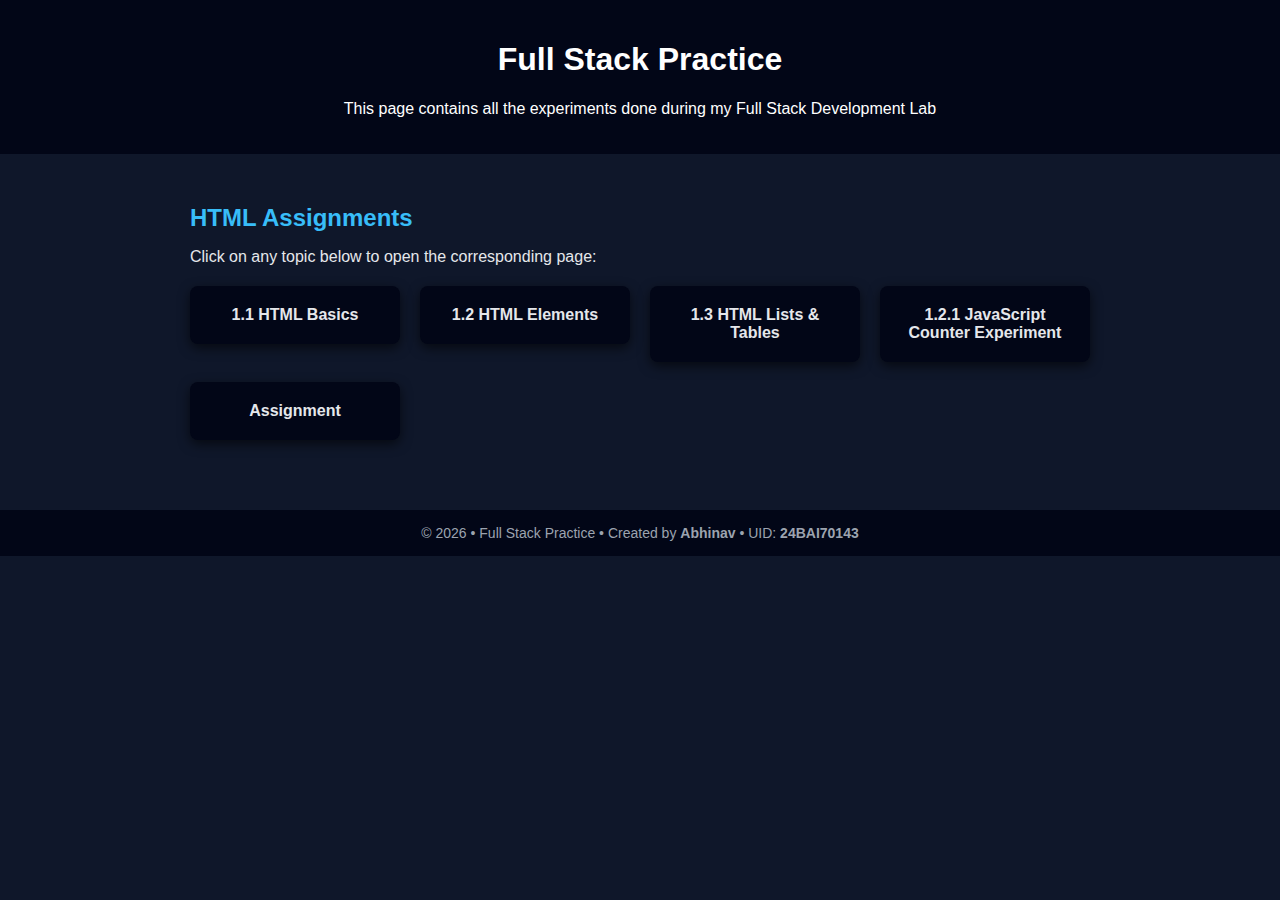
<file: Index.html>
<!DOCTYPE html>
<html lang="en">
<head>
    <meta charset="UTF-8">
    <title>Full Stack Practice</title>
    <meta name="viewport" content="width=device-width, initial-scale=1.0">

    <style>
        body {
            margin: 0;
            font-family: 'Segoe UI', Tahoma, sans-serif;
            background-color: #0f172a;
            color: #e5e7eb;
        }

        header {
            background-color: #020617;
            color: #ffffff;
            padding: 20px;
            text-align: center;
        }

        main {
            padding: 30px;
            max-width: 900px;
            margin: auto;
        }

        h2 {
            margin-bottom: 10px;
            color: #38bdf8;
        }

        .link-box {
            display: grid;
            grid-template-columns: repeat(auto-fit, minmax(200px, 1fr));
            gap: 20px;
            margin-top: 20px;
        }

        a {
            text-decoration: none;
        }

        .card {
            background-color: #020617;
            border-radius: 8px;
            padding: 20px;
            text-align: center;
            box-shadow: 0 4px 12px rgba(0,0,0,0.6);
            transition: transform 0.2s, box-shadow 0.2s, background-color 0.2s;
            color: #e5e7eb;
            font-weight: 600;
        }

        .card:hover {
            transform: translateY(-5px);
            box-shadow: 0 8px 24px rgba(0,0,0,0.8);
            background-color: #0f172a;
        }

        footer {
            text-align: center;
            padding: 15px;
            background-color: #020617;
            margin-top: 40px;
            font-size: 14px;
            color: #9ca3af;
        }
    </style>
</head>
<body>

<header>
    <h1>Full Stack Practice</h1>
    <p>This page contains all the experiments done during my Full Stack Development Lab</p>
</header>

<main>
    <h2>HTML Assignments</h2>
    <p>Click on any topic below to open the corresponding page:</p>

    <div class="link-box">
        <a href="1.1.html">
            <div class="card">1.1 HTML Basics</div>
        </a>

        <a href="1.2.html">
            <div class="card">1.2 HTML Elements</div>
        </a>

        <a href="1.3.html">
            <div class="card">1.3 HTML Lists & Tables</div>
        </a>

        <a href="1.2.1.html">
            <div class="card">1.2.1 JavaScript Counter Experiment</div>
        </a>

        <a href="assignment.html">
            <div class="card">Assignment</div>
        </a>
    </div>
</main>

<footer>
    © 2026 • Full Stack Practice • Created by <strong>Abhinav</strong> • UID: <strong>24BAI70143</strong>
</footer>

</body>
</html>
</file>
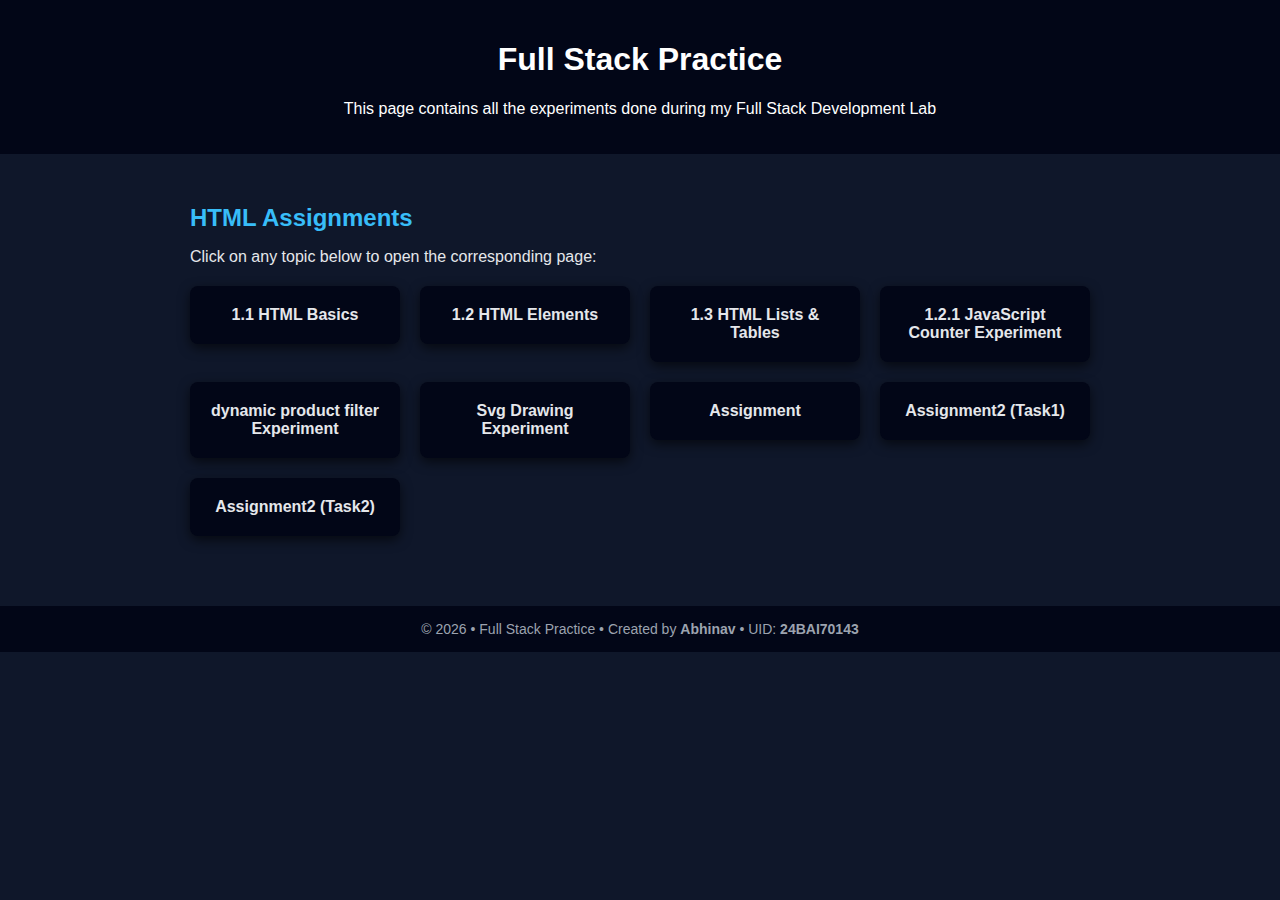
<file: index.html>
<!DOCTYPE html>
<html lang="en">
<head>
    <meta charset="UTF-8">
    <title>Full Stack Practice</title>
    <meta name="viewport" content="width=device-width, initial-scale=1.0">

    <style>
        body {
            margin: 0;
            font-family: 'Segoe UI', Tahoma, sans-serif;
            background-color: #0f172a;
            color: #e5e7eb;
        }

        header {
            background-color: #020617;
            color: #ffffff;
            padding: 20px;
            text-align: center;
        }

        main {
            padding: 30px;
            max-width: 900px;
            margin: auto;
        }

        h2 {
            margin-bottom: 10px;
            color: #38bdf8;
        }

        .link-box {
            display: grid;
            grid-template-columns: repeat(auto-fit, minmax(200px, 1fr));
            gap: 20px;
            margin-top: 20px;
        }

        a {
            text-decoration: none;
        }

        .card {
            background-color: #020617;
            border-radius: 8px;
            padding: 20px;
            text-align: center;
            box-shadow: 0 4px 12px rgba(0,0,0,0.6);
            transition: transform 0.2s, box-shadow 0.2s, background-color 0.2s;
            color: #e5e7eb;
            font-weight: 600;
        }

        .card:hover {
            transform: translateY(-5px);
            box-shadow: 0 8px 24px rgba(0,0,0,0.8);
            background-color: #0f172a;
        }

        footer {
            text-align: center;
            padding: 15px;
            background-color: #020617;
            margin-top: 40px;
            font-size: 14px;
            color: #9ca3af;
        }
    </style>
</head>
<body>

<header>
    <h1>Full Stack Practice</h1>
    <p>This page contains all the experiments done during my Full Stack Development Lab</p>
</header>

<main>
    <h2>HTML Assignments</h2>
    <p>Click on any topic below to open the corresponding page:</p>

    <div class="link-box">
        <a href="1.1.html">
            <div class="card">1.1 HTML Basics</div>
        </a>

        <a href="1.2.html">
            <div class="card">1.2 HTML Elements</div>
        </a>

        <a href="1.3.html">
            <div class="card">1.3 HTML Lists & Tables</div>
        </a>

        <a href="1.2.1.html">
            <div class="card">1.2.1 JavaScript Counter Experiment</div>
        </a>

         

         <a href="2.2.html">
            <div class="card">dynamic product filter Experiment</div>
        </a>

         <a href="2.3.html">
            <div class="card">Svg Drawing Experiment</div>
        </a>

        <a href="assignment.html">
            <div class="card">Assignment</div>
        </a>

         <a href="assignment2task1.html">
            <div class="card">Assignment2 (Task1)</div>
        </a>

         <a href="assignment2task2.html">
            <div class="card">Assignment2 (Task2)</div>
        </a>
        
    </div>
</main>

<footer>
    © 2026 • Full Stack Practice • Created by <strong>Abhinav</strong> • UID: <strong>24BAI70143</strong>
</footer>

</body>
</html>
</file>
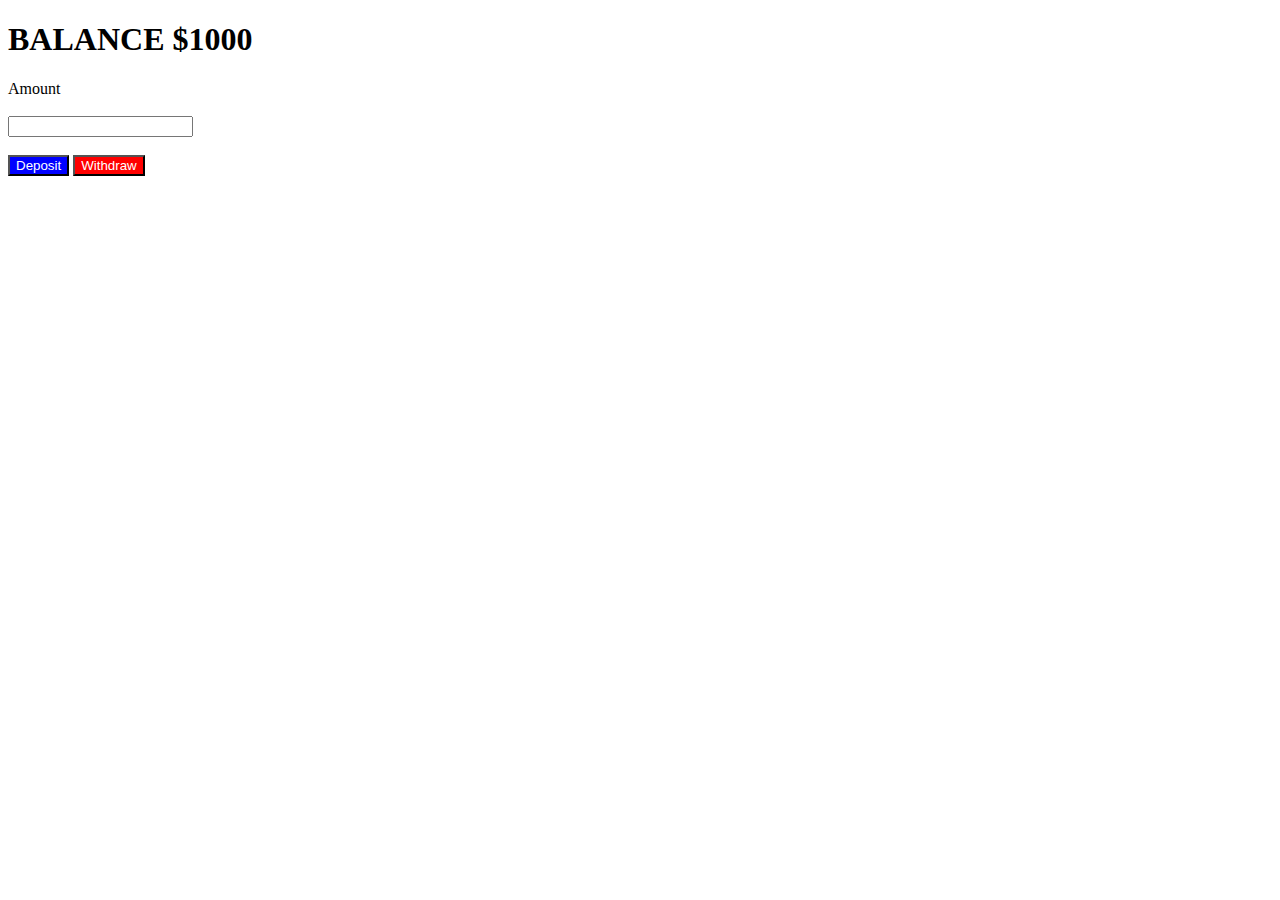
<file: 1.1.html>
<!DOCTYPE html>
<html>
<head>
    <title>Banking Interface</title>
</head>
<body>
    <h1>BALANCE $1000</h1>
    <label>Amount</label><br><br>
     <input 
     type="number" 
    ><br><br>

    <button style="background-color:blue; color:white;">
    Deposit
    </button>

    <button style="background-color:red; color:white;">
     Withdraw
    </button>

</body>
</html>
</file>
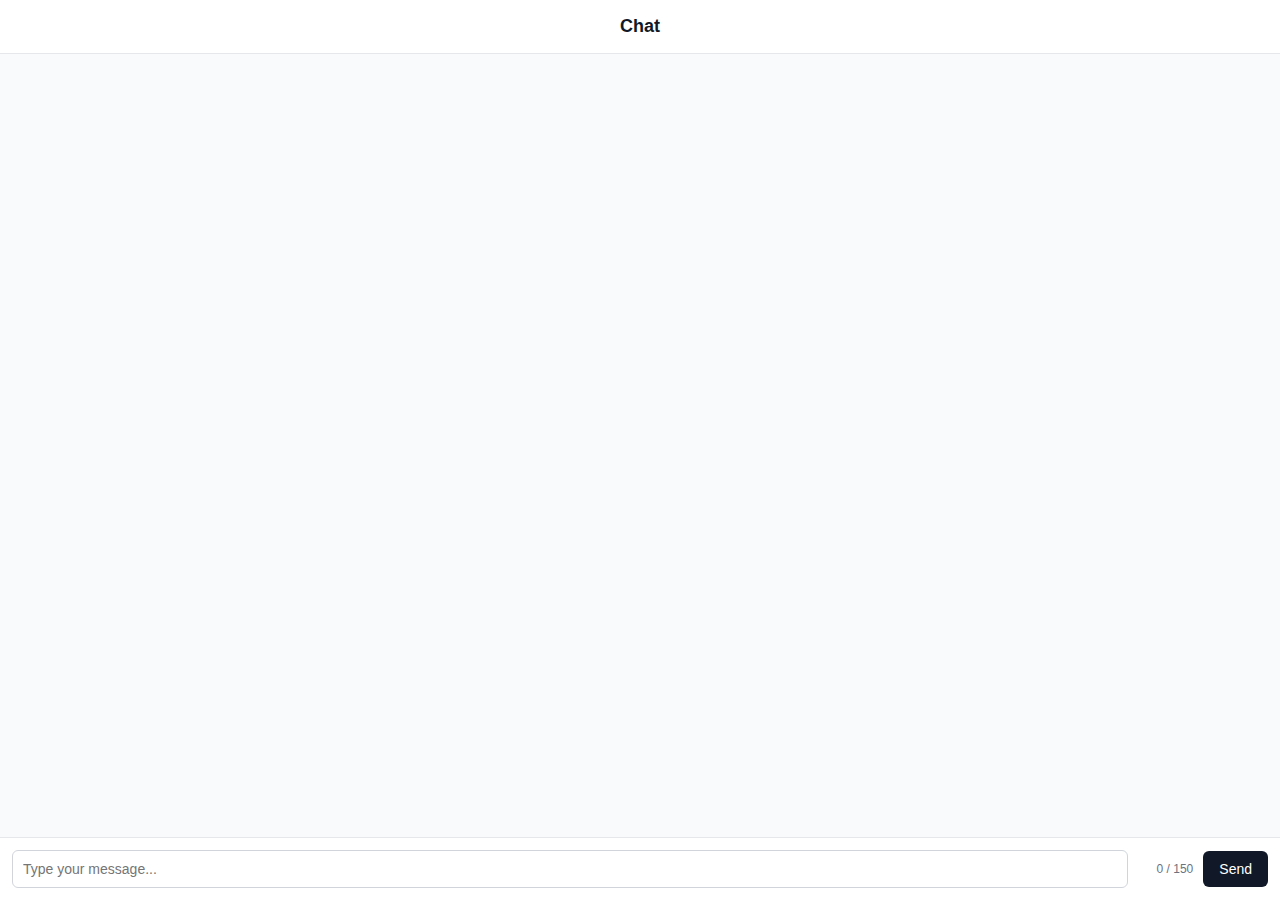
<file: 1.2.1.html>
<!DOCTYPE html>
<html lang="en">
<head>
<meta charset="UTF-8">
<title>Light Chatbox</title>

<style>
    * {
        box-sizing: border-box;
        font-family: "Segoe UI", Arial, sans-serif;
    }

    body {
        margin: 0;
        height: 100vh;
        background: #f9fafb;
    }

    .chat-app {
        height: 100vh;
        display: flex;
        flex-direction: column;
    }

    .chat-header {
        padding: 16px;
        text-align: center;
        font-size: 18px;
        font-weight: 600;
        background: #ffffff;
        border-bottom: 1px solid #e5e7eb;
        color: #111827;
    }

    .messages {
        flex: 1;
        padding: 16px;
        overflow-y: auto;
        background: #f9fafb;
    }

    .message {
        background: #ffffff;
        padding: 10px 14px;
        border-radius: 8px;
        margin-bottom: 10px;
        max-width: 60%;
        box-shadow: 0 1px 3px rgba(0,0,0,0.08);
        color: #111827;
        font-size: 14px;
    }

    .chat-input {
        display: flex;
        align-items: center;
        padding: 12px;
        background: #ffffff;
        border-top: 1px solid #e5e7eb;
        gap: 10px;
    }

    .chat-input input {
        flex: 1;
        padding: 10px;
        font-size: 14px;
        border-radius: 6px;
        border: 1px solid #d1d5db;
        outline: none;
    }

    .chat-input input:focus {
        border-color: #9ca3af;
    }

    .counter {
        font-size: 12px;
        color: #6b7280;
        min-width: 55px;
        text-align: right;
    }

    .chat-input button {
        padding: 10px 16px;
        border: none;
        border-radius: 6px;
        background: #111827;
        color: white;
        font-size: 14px;
        cursor: pointer;
    }

    .chat-input button:hover {
        background: #000000;
    }
</style>
</head>

<body>

<div class="chat-app">
    <div class="chat-header">Chat</div>

    <div class="messages" id="messages"></div>

    <div class="chat-input">
        <input
            type="text"
            id="messageInput"
            placeholder="Type your message..."
            maxlength="150"
            oninput="updateCounter()"
            onkeydown="handleEnter(event)"
        >
        <span class="counter" id="counter">0 / 150</span>
        <button onclick="sendMessage()">Send</button>
    </div>
</div>

<script>
    const MAX_LENGTH = 150;

    const input = document.getElementById("messageInput");
    const messages = document.getElementById("messages");
    const counter = document.getElementById("counter");

    function updateCounter() {
        counter.innerText = `${input.value.length} / ${MAX_LENGTH}`;
    }

    function handleEnter(event) {
        if (event.key === "Enter") {
            sendMessage();
        }
    }

    function sendMessage() {
        if (input.value.trim() === "") return;

        const msg = document.createElement("div");
        msg.className = "message";
        msg.innerText = input.value;

        messages.appendChild(msg);
        messages.scrollTop = messages.scrollHeight;

        input.value = "";
        counter.innerText = `0 / ${MAX_LENGTH}`;
    }
</script>

</body>
</html>
</file>
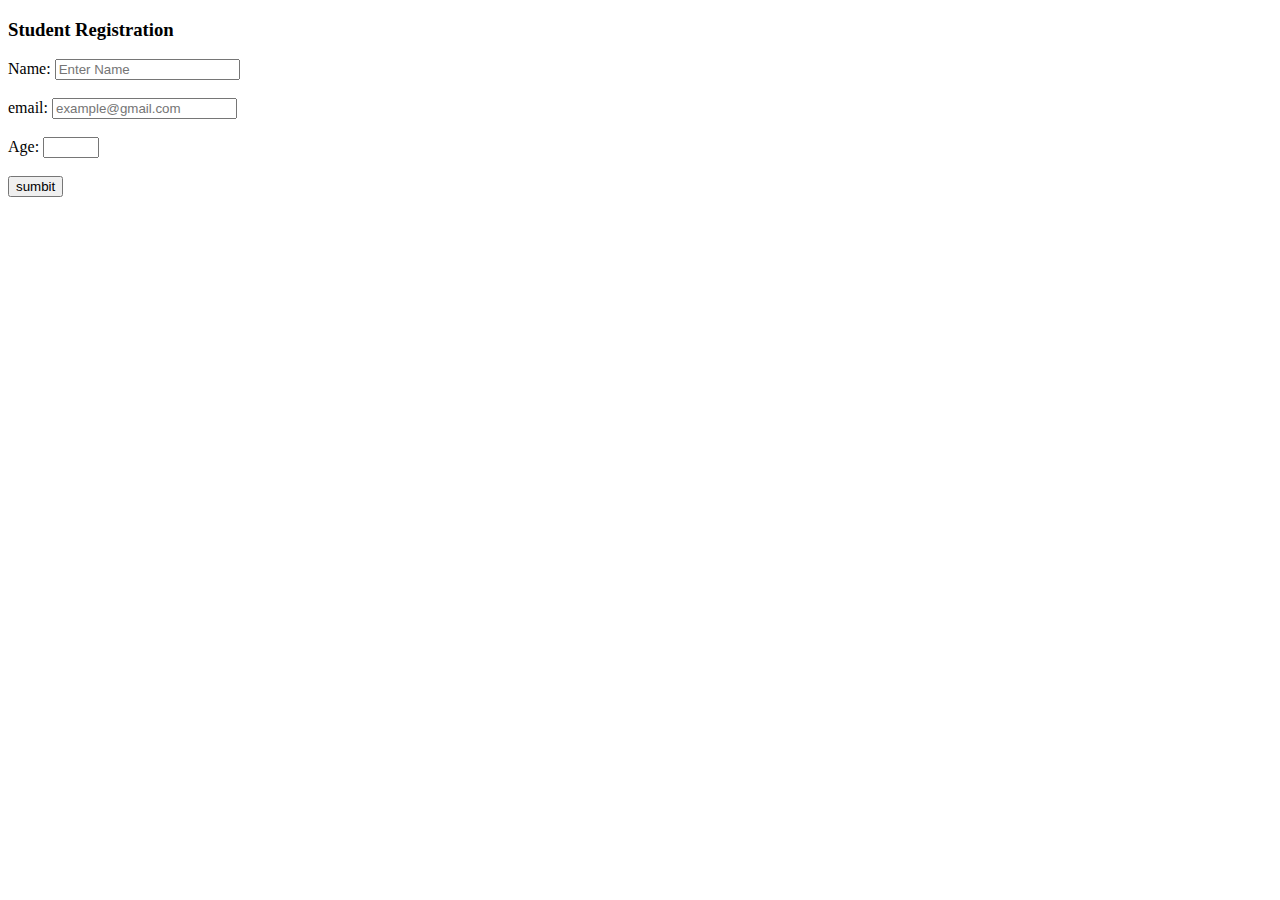
<file: 1.2.html>
<!DOCTYPE html>
<html lang="en">
<head>
    <meta charset="UTF-8">
    <meta name="viewport" content="width=device-width, initial-scale=1.0">
    <title>student registartion form</title>
</head>
<body>

    <form action="GET">

    <h3>
        Student Registration 
    </h3>
    <label for="name"> Name: </label>
    <input type="text" name="name" 
    
        required
        minlength="5"
        maxlength="10"
        placeholder="Enter Name"
        pattern="[a-z]/s"

        >
<br>
<br>

 <label for="email"> email: </label>
    <input type="email" name="email"
    required 
     placeholder="example@gmail.com"

    >


<br>
<br>
  <label for="age"> Age: </label>
    <input type="number" name="name"
     required
    min="5"
    max="35"
    >



<br>
<br>
    <input type="button" value="sumbit">


    </form>



</body>
</html>
</file>
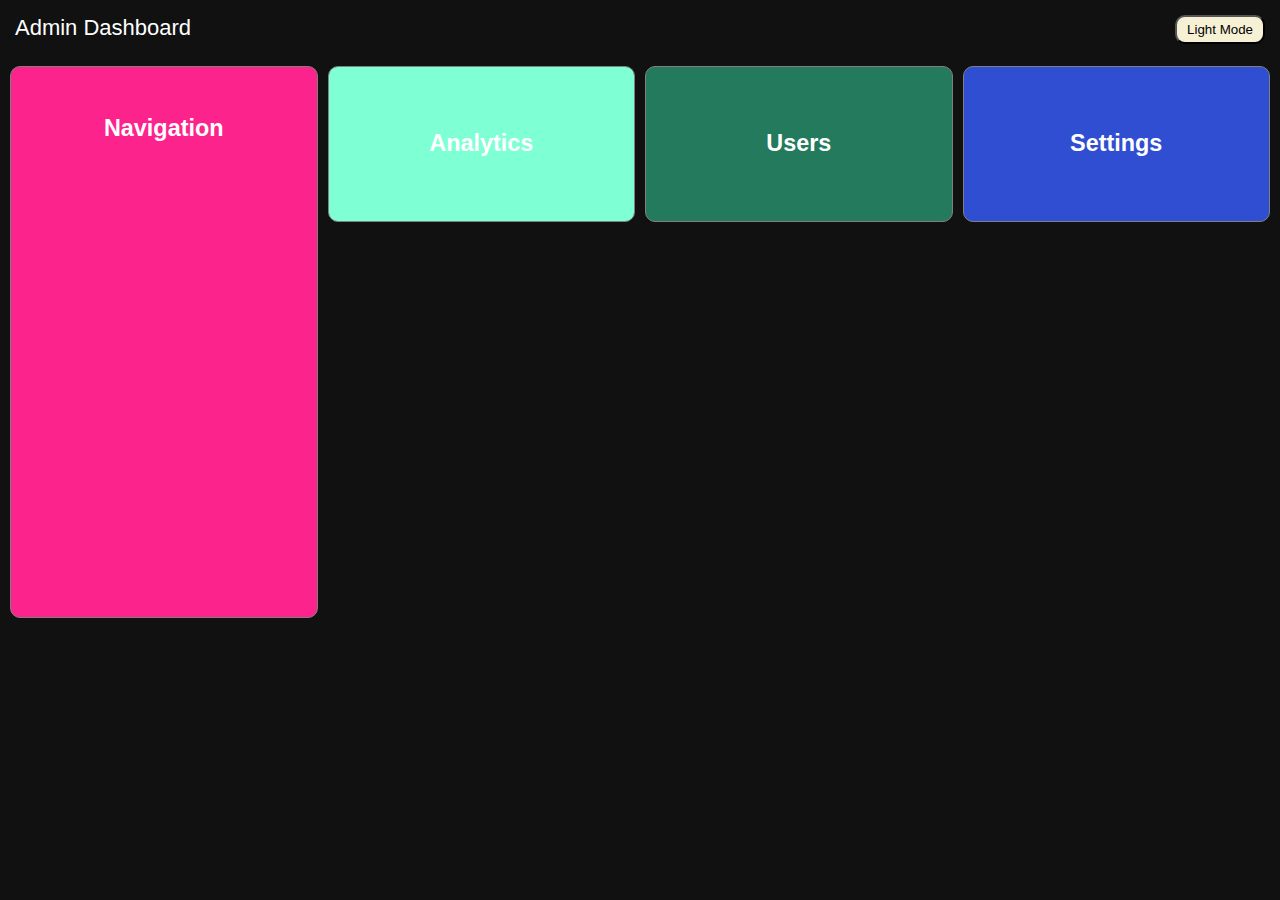
<file: 1.3.html>
<!DOCTYPE html>
<html>
<head>
    <title>Admin Dashboard</title>

    <style>
        body {
            margin: 0;
            font-family: Arial;
            background-color: #111;
            color: white;
        }

        .header {
            padding: 15px;
            font-size: 22px;
        }

        button {
            float: right;
            padding: 5px 10px;
            background-color: #f6f0d4;
            border-radius: 10px;
            
        }

        .dashboard {
            display: grid;
            grid-template-columns: 1fr 1fr 1fr 1fr;
            gap: 10px;
            padding: 10px;
        }

        .box1 {
            border: 1px solid gray;
            background-color: aquamarine;
            color: white;
            padding: 40px;
            text-align: center;
            font-size: 20px;
            border-radius: 10px;
        }
                .box2 {
            border: 1px solid gray;
            background-color: rgb(36, 122, 93);
            color: white;
            padding: 40px;
            text-align: center;
            font-size: 20px;
            border-radius: 10px;
        }
                .box3 {
            border: 1px solid gray;
            background-color: rgb(48, 78, 209);
            color: white;
            padding: 40px;
            text-align: center;
            font-size: 20px;
            border-radius: 10px;
        }
                .box {
            border: 1px solid gray;
            background-color: rgb(253, 35, 141);
            color: white;
            padding: 25px;
            height: 500px;
            border-radius: 10px;
            text-align: center;
            font-size: 20px;
        }

        .nav {
            grid-row: span 2;
        }

        .light {
            background-color: rgb(255, 255, 255);
            color: rgb(58, 56, 68);
        }
    </style>
</head>

<body id="body">

    <div class="header">
        Admin Dashboard
        <button onclick="changeTheme() ; changetag(); ">Light Mode</button>
    </div>

    <div class="dashboard">
        <div class="box nav"> 
           <h3> Navigation
           </h3>

        </div>  
        <div class="box1"><h3>Analytics</h3></div>
        <div class="box2"><h3>Users</h3></div>
        <div class="box3"><h3>Settings</h3></div>
    </div>

    <script>
        function changeTheme() {
            document.getElementById("body").classList.toggle("light");
        }

        function changetag(){
            document.getAnimations("button").AnimationEffect ("fadde")
        }
    </script>

</body>
</html>
</file>
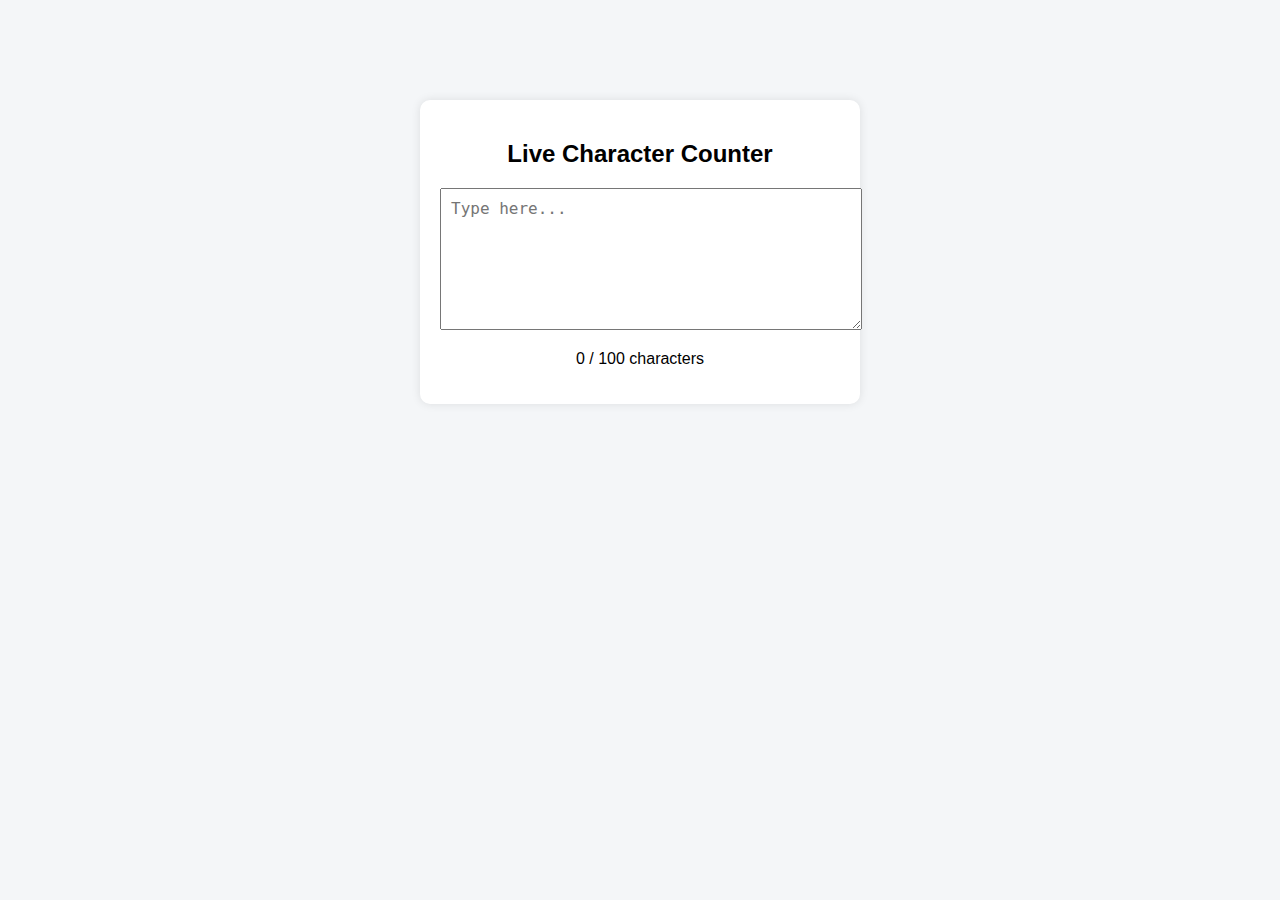
<file: 2.1.html>
<!DOCTYPE html>
<html lang="en">
<head>
    <meta charset="UTF-8">
    <title>Live Character Counter</title>

    <style>
        body {
            font-family: Arial, sans-serif;
            background-color: #f4f6f8;
        }

        .container {
            width: 400px;
            margin: 100px auto;
            padding: 20px;
            background: white;
            border-radius: 10px;
            text-align: center;
            box-shadow: 0 0 10px rgba(0, 0, 0, 0.1);
        }

        textarea {
            width: 100%;
            height: 120px;
            padding: 10px;
            font-size: 16px;
        }

        .warning {
            color: red;
            font-weight: bold;
            transition: color 0.3s ease;
        }
    </style>
</head>
<body>

    <div class="container">
        <h2>Live Character Counter</h2>

        <textarea id="textInput" maxlength="100" placeholder="Type here..."></textarea>

        <p id="counter">0 / 100 characters</p>
    </div>

    <script>
        const textInput = document.getElementById("textInput");
        const counter = document.getElementById("counter");
        const maxChars = 100;

        textInput.addEventListener("input", function () {
            const length = textInput.value.length;
            counter.textContent = length + " / " + maxChars + " characters";

            if (length === maxChars) {
                counter.classList.add("warning");
            } else {
                counter.classList.remove("warning");
            }
        });
    </script>

</body>
</html>
</file>
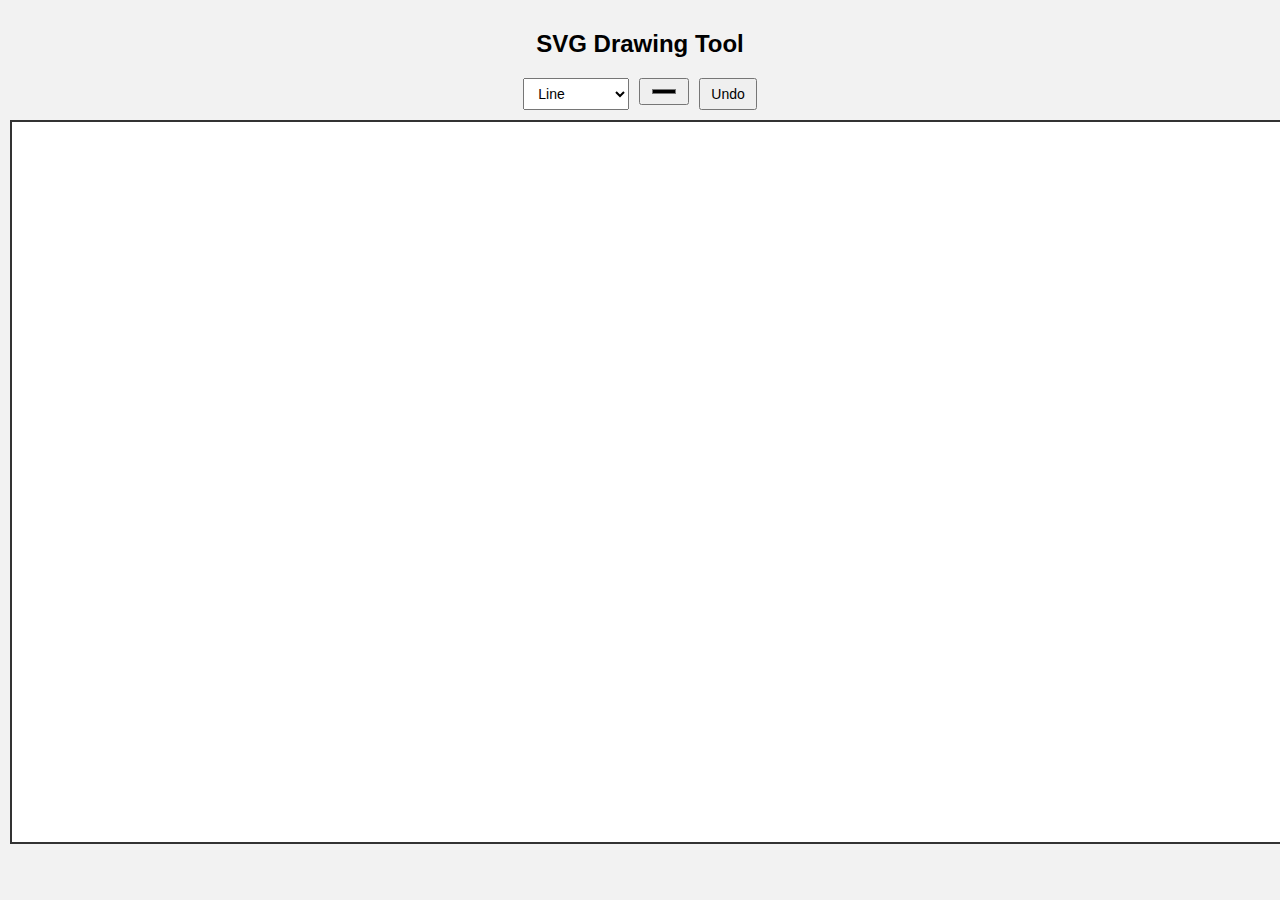
<file: 2.3.html>
<!DOCTYPE html>
<html lang="en">
<head>
<meta charset="UTF-8">
<title>SVG Drawing Tool</title>

<style>
  body {
    font-family: Arial, sans-serif;
    margin: 0;
    padding: 10px;
    background: #f2f2f2;
  }

  h2 {
    text-align: center;
  }

  .toolbar {
    display: flex;
    justify-content: center;
    gap: 10px;
    margin-bottom: 10px;
  }

  button, select, input {
    padding: 6px 10px;
    font-size: 14px;
  }

  svg {
    width: 100vw;
    height: 80vh;
    border: 2px solid #333;
    background: white;
    cursor: crosshair;
  }
</style>
</head>

<body>

<h2>SVG Drawing Tool</h2>

<div class="toolbar">
  <select id="shape">
    <option value="line">Line</option>
    <option value="rect">Rectangle</option>
    <option value="circle">Circle</option>
  </select>

  <input type="color" id="color" value="#000000">
  <button onclick="undo()">Undo</button>
</div>

<svg id="svgCanvas"></svg>

<script>
  const svg = document.getElementById("svgCanvas");
  const shapeSelect = document.getElementById("shape");
  const colorPicker = document.getElementById("color");

  let startX, startY;
  let currentShape = null;
  let shapes = [];

  function getMousePosition(evt) {
    const pt = svg.createSVGPoint();
    pt.x = evt.clientX;
    pt.y = evt.clientY;
    return pt.matrixTransform(svg.getScreenCTM().inverse());
  }

  svg.addEventListener("mousedown", (e) => {
    const pos = getMousePosition(e);
    startX = pos.x;
    startY = pos.y;

    const shapeType = shapeSelect.value;
    const color = colorPicker.value;

    if (shapeType === "line") {
      currentShape = document.createElementNS("http://www.w3.org/2000/svg", "line");
      currentShape.setAttribute("x1", startX);
      currentShape.setAttribute("y1", startY);
      currentShape.setAttribute("x2", startX);
      currentShape.setAttribute("y2", startY);
      currentShape.setAttribute("stroke", color);
      currentShape.setAttribute("stroke-width", 2);
    }

    if (shapeType === "rect") {
      currentShape = document.createElementNS("http://www.w3.org/2000/svg", "rect");
      currentShape.setAttribute("x", startX);
      currentShape.setAttribute("y", startY);
      currentShape.setAttribute("width", 0);
      currentShape.setAttribute("height", 0);
      currentShape.setAttribute("fill", "none");
      currentShape.setAttribute("stroke", color);
      currentShape.setAttribute("stroke-width", 2);
    }

    if (shapeType === "circle") {
      currentShape = document.createElementNS("http://www.w3.org/2000/svg", "circle");
      currentShape.setAttribute("cx", startX);
      currentShape.setAttribute("cy", startY);
      currentShape.setAttribute("r", 0);
      currentShape.setAttribute("fill", "none");
      currentShape.setAttribute("stroke", color);
      currentShape.setAttribute("stroke-width", 2);
    }

    svg.appendChild(currentShape);
    shapes.push(currentShape);
  });

  svg.addEventListener("mousemove", (e) => {
    if (!currentShape) return;

    const pos = getMousePosition(e);

    if (currentShape.tagName === "line") {
      currentShape.setAttribute("x2", pos.x);
      currentShape.setAttribute("y2", pos.y);
    }

    if (currentShape.tagName === "rect") {
      currentShape.setAttribute("width", Math.abs(pos.x - startX));
      currentShape.setAttribute("height", Math.abs(pos.y - startY));
    }

    if (currentShape.tagName === "circle") {
      const radius = Math.sqrt(
        Math.pow(pos.x - startX, 2) + Math.pow(pos.y - startY, 2)
      );
      currentShape.setAttribute("r", radius);
    }
  });

  svg.addEventListener("mouseup", () => {
    currentShape = null;
  });

  function undo() {
    const last = shapes.pop();
    if (last) svg.removeChild(last);
  }
</script>

</body>
</html>
</file>
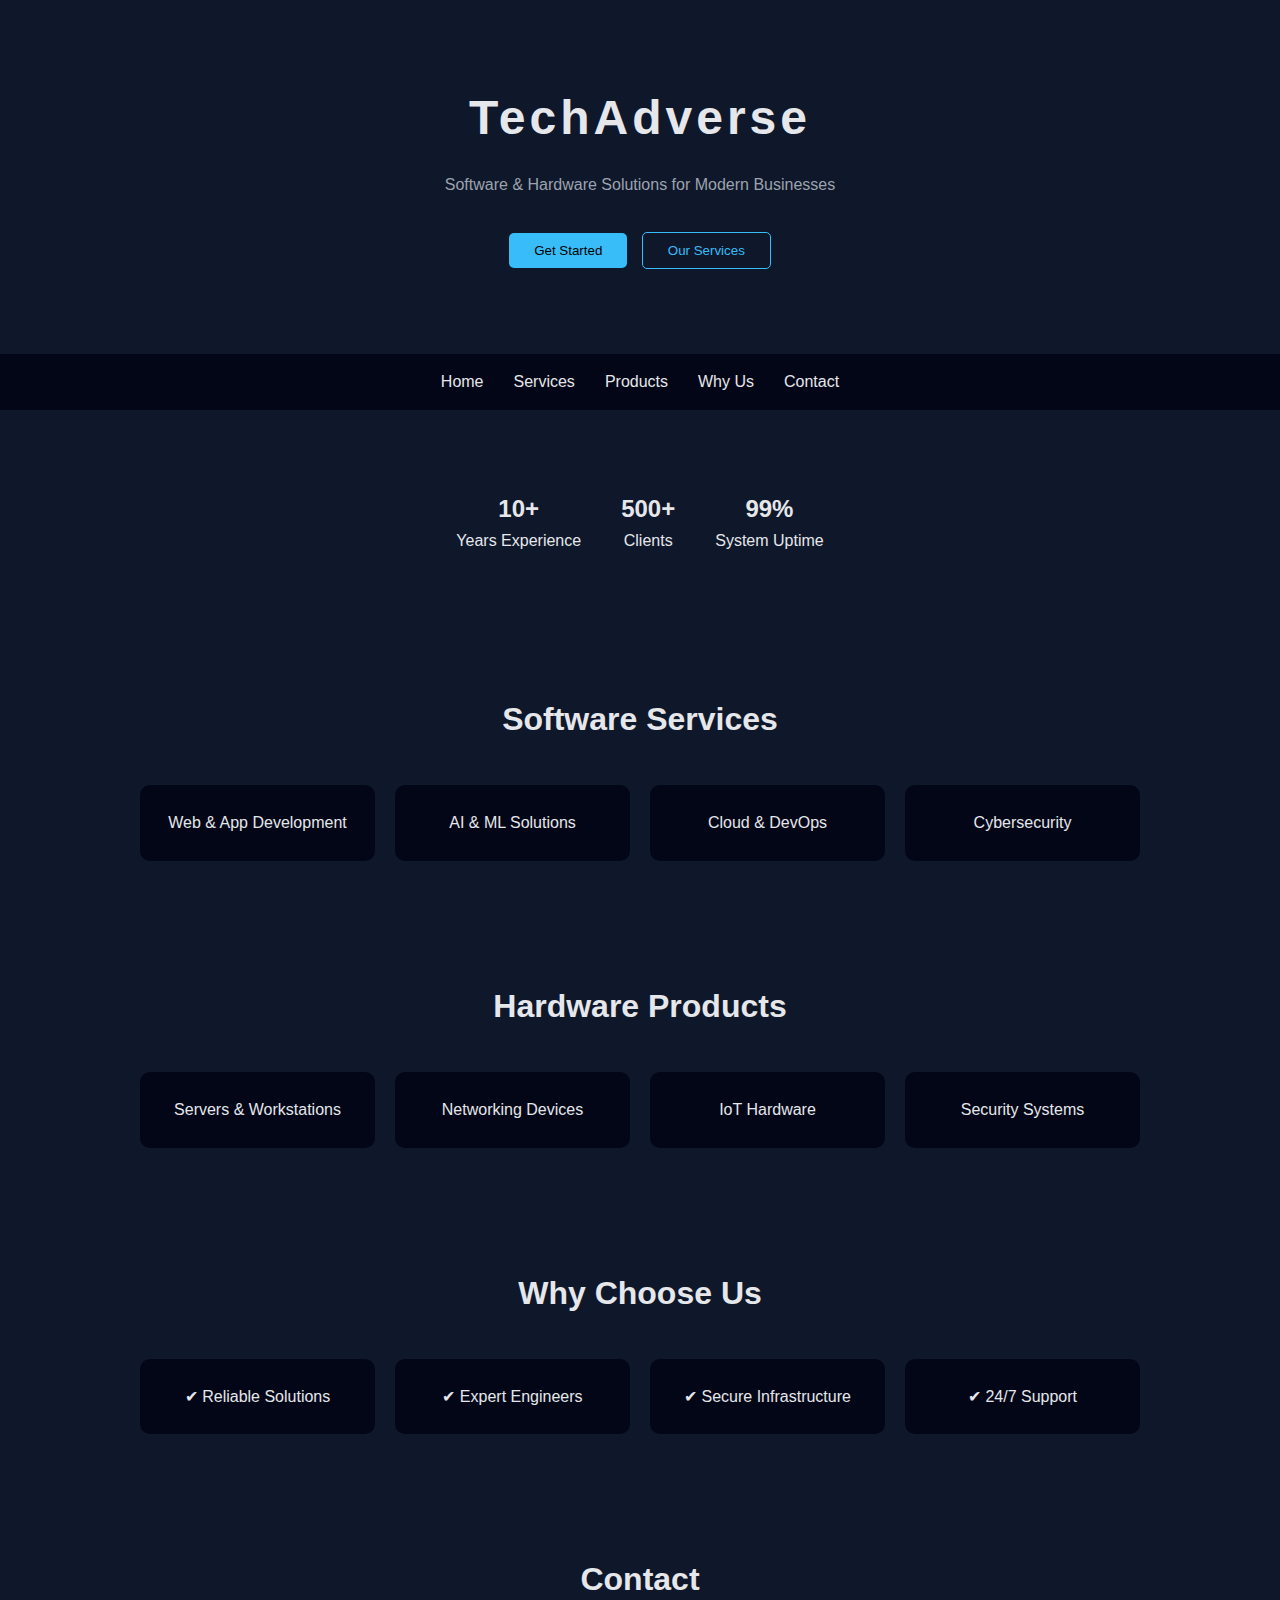
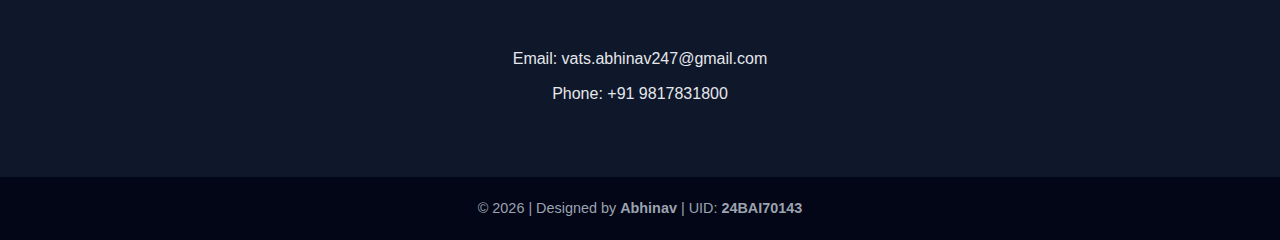
<file: assignment.html>
<!DOCTYPE html>
<html lang="en">
<head>
    <meta charset="UTF-8">
    <title>TechAdverse | Software & Hardware Services</title>

    <style>
        * {
            margin: 0;
            padding: 0;
            box-sizing: border-box;
            font-family: Arial, sans-serif;
        }

        body {
            background-color: #0f172a;
            color: #e5e7eb;
            line-height: 1.6;
        }

        /* Header */
        header {
            text-align: center;
            padding: 80px 20px;
        }

        .logo {
            font-size: 3rem;
            letter-spacing: 4px;
        }

        .tagline {
            margin: 15px 0 30px;
            color: #9ca3af;
        }

        .btn {
            padding: 10px 25px;
            margin: 5px;
            border: none;
            border-radius: 5px;
            cursor: pointer;
        }

        .primary {
            background-color: #38bdf8;
            color: #000;
        }

        .secondary {
            background-color: transparent;
            border: 1px solid #38bdf8;
            color: #38bdf8;
        }

        /* Navbar */
        nav {
            display: flex;
            justify-content: center;
            background-color: #020617;
            padding: 15px;
            position: sticky;
            top: 0;
        }

        nav a {
            color: #e5e7eb;
            text-decoration: none;
            margin: 0 15px;
        }

        /* Sections */
        section {
            padding: 60px 20px;
            text-align: center;
        }

        .section-title {
            font-size: 2rem;
            margin-bottom: 40px;
        }

        /* Stats */
        .stats {
            display: flex;
            justify-content: center;
            flex-wrap: wrap;
        }

        .stat-box {
            margin: 20px;
        }

        /* Cards */
        .grid {
            display: grid;
            grid-template-columns: repeat(auto-fit, minmax(220px, 1fr));
            gap: 20px;
            max-width: 1000px;
            margin: auto;
        }

        .card {
            background-color: #020617;
            padding: 25px;
            border-radius: 10px;
            cursor: pointer;
            transition: transform 0.3s;
        }

        .card:hover {
            transform: translateY(-5px);
        }

        /* Contact */
        .contact p {
            margin: 10px 0;
        }

        /* Footer */
        footer {
            background-color: #020617;
            text-align: center;
            padding: 20px;
            font-size: 0.9rem;
            color: #9ca3af;
        }
    </style>
</head>

<body>

<header id="home">
    <h1 class="logo">TechAdverse</h1>
    <p class="tagline">Software & Hardware Solutions for Modern Businesses</p>

    <button class="btn primary">Get Started</button>
    <button class="btn secondary">Our Services</button>
</header>

<nav>
    <a href="#home">Home</a>
    <a href="#services">Services</a>
    <a href="#products">Products</a>
    <a href="#why">Why Us</a>
    <a href="#contact">Contact</a>
</nav>

<section class="stats">
    <div class="stat-box">
        <h2>10+</h2>
        <p>Years Experience</p>
    </div>
    <div class="stat-box">
        <h2>500+</h2>
        <p>Clients</p>
    </div>
    <div class="stat-box">
        <h2>99%</h2>
        <p>System Uptime</p>
    </div>
</section>

<section id="services">
    <h2 class="section-title">Software Services</h2>
    <div class="grid">
        <div class="card" onclick="notify()">Web & App Development</div>
        <div class="card" onclick="notify()">AI & ML Solutions</div>
        <div class="card" onclick="notify()">Cloud & DevOps</div>
        <div class="card" onclick="notify()">Cybersecurity</div>
    </div>
</section>

<section id="products">
    <h2 class="section-title">Hardware Products</h2>
    <div class="grid">
        <div class="card">Servers & Workstations</div>
        <div class="card">Networking Devices</div>
        <div class="card">IoT Hardware</div>
        <div class="card">Security Systems</div>
    </div>
</section>

<section id="why">
    <h2 class="section-title">Why Choose Us</h2>
    <div class="grid">
        <div class="card">✔ Reliable Solutions</div>
        <div class="card">✔ Expert Engineers</div>
        <div class="card">✔ Secure Infrastructure</div>
        <div class="card">✔ 24/7 Support</div>
    </div>
</section>

<section id="contact" class="contact">
    <h2 class="section-title">Contact</h2>
    <p>Email: vats.abhinav247@gmail.com</p>
    <p>Phone: +91 9817831800</p>
</section>

<footer>
    <p>© 2026 | Designed by <strong>Abhinav</strong> | UID: <strong>24BAI70143</strong></p>
</footer>

<script>
    function notify() {
        alert("Thank you for your interest! Our team will contact you soon.");
    }
</script>

</body>
</html>
</file>
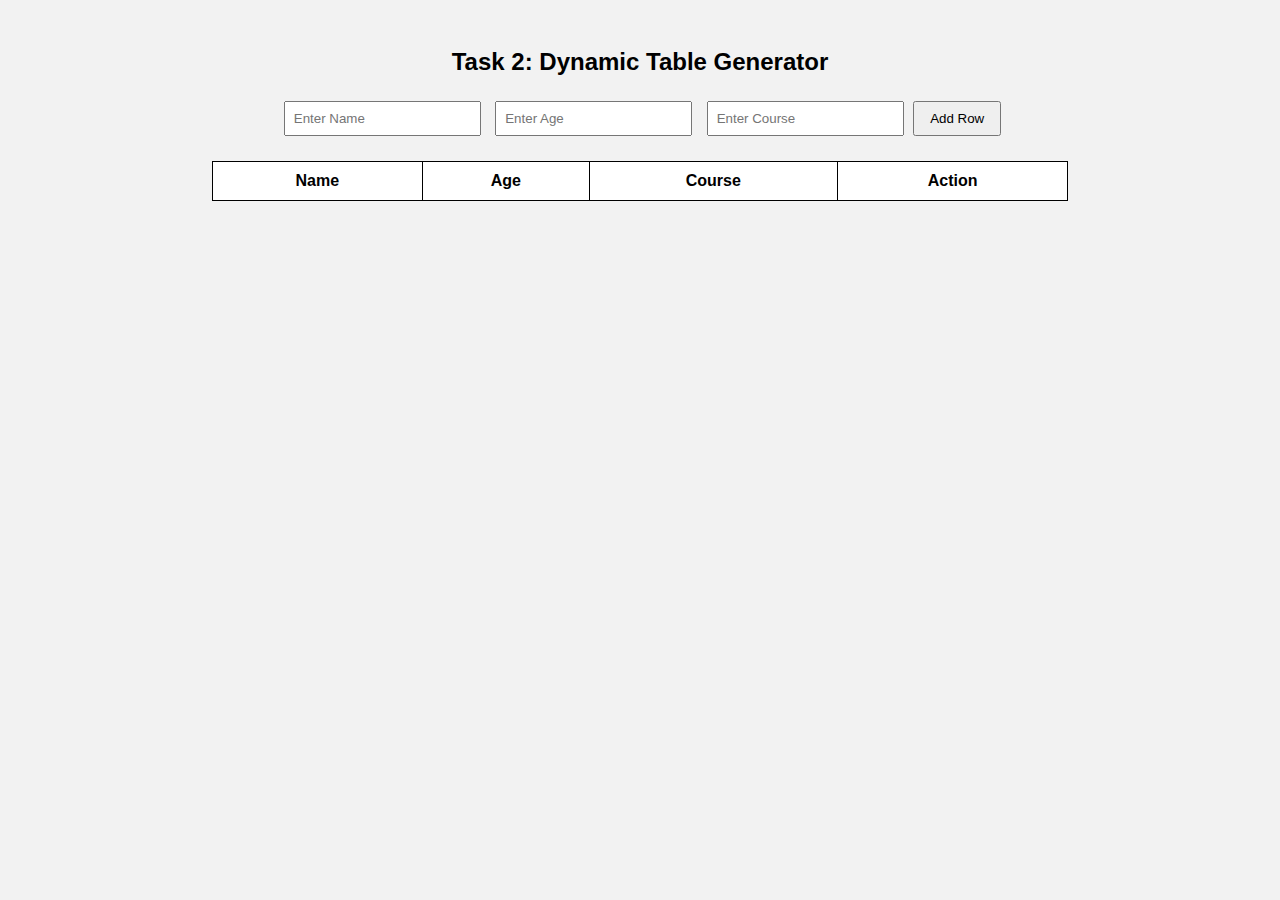
<file: assignment2task2.html>
<!DOCTYPE html>
<html lang="en">
<head>
<meta charset="UTF-8">
<title>Dynamic Table Generator</title>

<style>
    body {
        font-family: Arial, sans-serif;
        background: #f2f2f2;
        padding: 20px;
        text-align: center;
    }

    h2 {
        margin-bottom: 20px;
    }

    input {
        padding: 8px;
        margin: 5px;
    }

    button {
        padding: 8px 15px;
        cursor: pointer;
    }

    table {
        width: 70%;
        margin: auto;
        border-collapse: collapse;
        margin-top: 20px;
    }

    table, th, td {
        border: 1px solid black;
    }

    th, td {
        padding: 10px;
    }

    .delete-btn {
        background-color: red;
        color: white;
        border: none;
        padding: 5px 10px;
    }

    /* Alternate row colors */
    tr:nth-child(even) {
        background-color: #ddd;
    }

    tr:nth-child(odd) {
        background-color: #fff;
    }
</style>
</head>

<body>

<h2>Task 2: Dynamic Table Generator</h2>

<div>
    <input type="text" id="name" placeholder="Enter Name">
    <input type="number" id="age" placeholder="Enter Age">
    <input type="text" id="course" placeholder="Enter Course">
    <button onclick="addRow()">Add Row</button>
</div>

<table id="studentTable">
    <tr>
        <th>Name</th>
        <th>Age</th>
        <th>Course</th>
        <th>Action</th>
    </tr>
</table>

<script>
    function addRow() {
        let name = document.getElementById("name").value;
        let age = document.getElementById("age").value;
        let course = document.getElementById("course").value;

        if (name === "" || age === "" || course === "") {
            alert("Please fill all fields!");
            return;
        }

        let table = document.getElementById("studentTable");
        let row = table.insertRow(-1);

        let cell1 = row.insertCell(0);
        let cell2 = row.insertCell(1);
        let cell3 = row.insertCell(2);
        let cell4 = row.insertCell(3);

        cell1.innerHTML = name;
        cell2.innerHTML = age;
        cell3.innerHTML = course;
        cell4.innerHTML = `<button class="delete-btn" onclick="deleteRow(this)">Delete</button>`;

        // Clear input fields
        document.getElementById("name").value = "";
        document.getElementById("age").value = "";
        document.getElementById("course").value = "";
    }

    function deleteRow(btn) {
        let row = btn.parentNode.parentNode;
        row.remove();
    }
</script>

</body>
</html>
</file>
